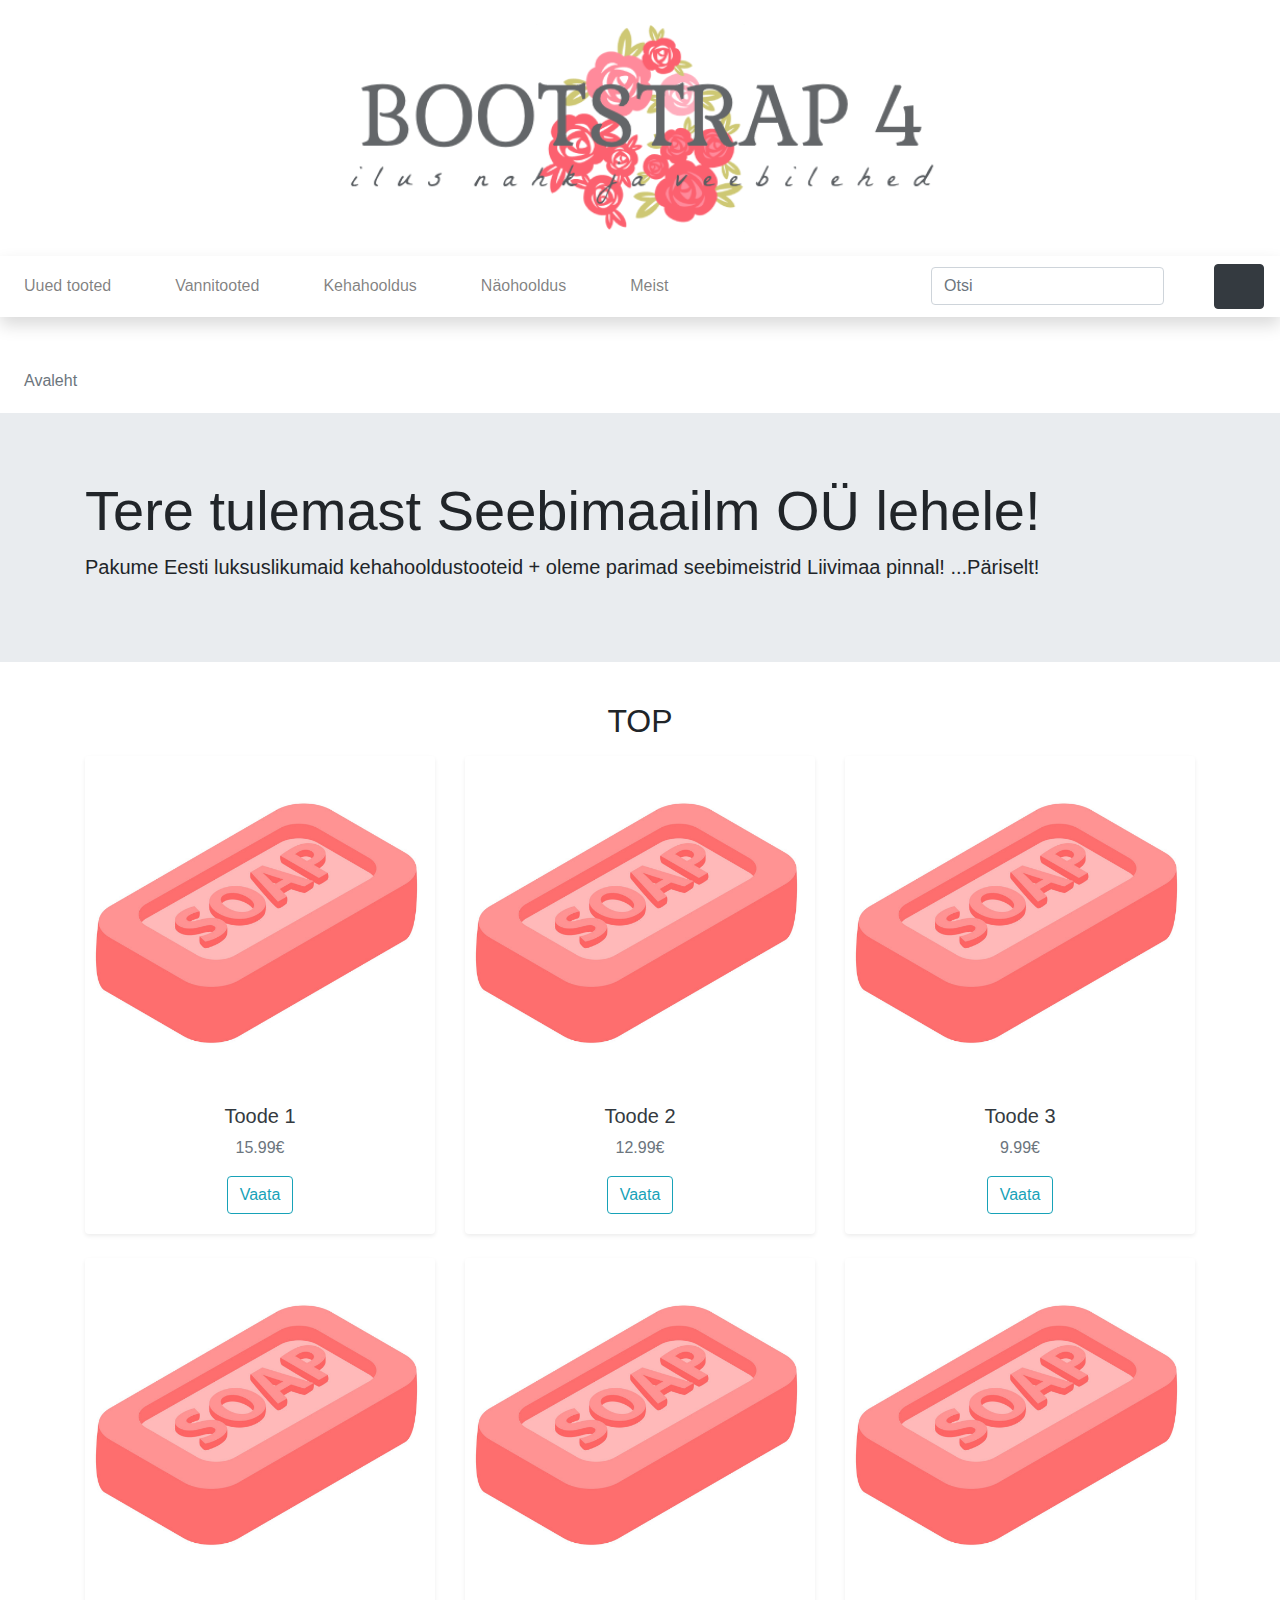
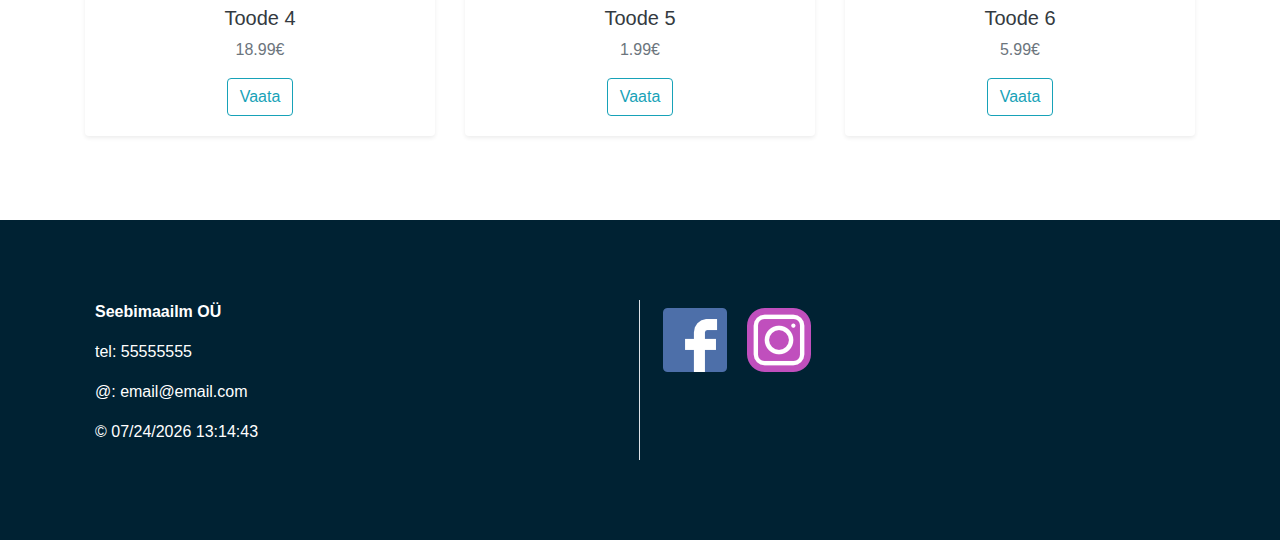
<file: index.html>
<!doctype html>
<html lang="ee">
    <head>
        <meta charset="utf-8">
        <meta http-equiv="X-UA-Compatible" content="IE=edge">
        <meta name="viewport" content="width=device-width, initial-scale=1, shrink-to-fit=no">
        <meta name="description" content=""> 
        <meta name="author" content="">
        <title>Avaleht</title>
        <!-- Bootstrap CSS -->
        <link rel="stylesheet" href="https://stackpath.bootstrapcdn.com/bootstrap/4.3.1/css/bootstrap.min.css" integrity="sha384-ggOyR0iXCbMQv3Xipma34MD+dH/1fQ784/j6cY/iJTQUOhcWr7x9JvoRxT2MZw1T" crossorigin="anonymous"> 
        <!-- minu CSS -->
        <link rel="stylesheet" href="custom.css">
    </head>
    <body>
        <!-- päis --->
        <header class="py-2">
            <div class="container-fluid">
                <div class="row">
                    <div class="col-lg-12 my-3 text-center"><a href="index.html"><img src="logo2.png" width="50%"></a></div>              
                </div>          
            </div>
        </header>
        <!-- navigatsioon -->
        <nav class="navbar navbar-expand-lg navbar-light bg-white shadow">
            <button class="navbar-toggler" type="button" data-toggle="collapse" data-target="#navbarNavDropdown" aria-controls="navbarNavDropdown" aria-expanded="false" aria-label="Toggle navigation">
                <span class="navbar-toggler-icon"></span>
            </button>
            <div class="collapse navbar-collapse" id="navbarNavDropdown">
                <ul class="navbar-nav mr-auto">
                    <li class="nav-item"><a class="nav-link" href="#">Uued tooted</a></li>
                    <li class="nav-item dropdown">
                        <a class="nav-link" href="#" id="navbarDropdownMenuLink" data-toggle="dropdown" aria-haspopup="true" aria-expanded="false">Vannitooted</a> 
                        <div class="dropdown-menu" aria-labelledby="navbarDropdownMenuLink"> 
                            <a class="dropdown-item" href="#">Vannisoolad</a> 
                            <a class="dropdown-item" href="#">Vannipiimad</a> 
                            <a class="dropdown-item" href="#">Vannipommid</a>
                            <a class="dropdown-item" href="list.html">Seebid ja du&scaron;igeelid</a>
                        </div> 
                    </li> 
                    <li class="nav-item dropdown"> 
                        <a class="nav-link" href="#" id="navbarDropdownMenuLink" data-toggle="dropdown" aria-haspopup="true" aria-expanded="false">Kehahooldus</a> 
                        <div class="dropdown-menu" aria-labelledby="navbarDropdownMenuLink"> 
                            <a class="dropdown-item" href="#">Kehakreemid</a> 
                            <a class="dropdown-item" href="#">Keha&otilde;lid</a> 
                            <a class="dropdown-item" href="#">Kehakoorijad</a> 
                            <a class="dropdown-item" href="#">Deodorandid</a> 
                            <a class="dropdown-item" href="#">K&auml;te ja jalgade hooldus</a>  
                        </div> 
                    </li> 
                    <li class="nav-item dropdown"> 
                        <a class="nav-link" href="#" id="navbarDropdownMenuLink" data-toggle="dropdown" aria-haspopup="true" aria-expanded="false">N&auml;ohooldus</a> 
                        <div class="dropdown-menu" aria-labelledby="navbarDropdownMenuLink"> 
                            <a class="dropdown-item" href="#">Puhastus ja toniseerimine</a> 
                            <a class="dropdown-item" href="#">Niisutus ja toitmine</a> 
                            <a class="dropdown-item" href="#">Koorijad ja maskid</a> 
                        </div> 
                    </li>
                    <li class="nav-item"><a class="nav-link" href="meist.html">Meist</a></li>
                </ul>
                <!-- search -->
                <form class="form-inline my-2 my-lg-0">
                    <input class="form-control mr-sm-2" type="search" placeholder="Otsi" aria-label="Search">
                    <button class="btn btn-outline-white my-2 my-sm-0" type="submit"><svg class="lnr lnr-magnifier"><use xlink:href="#lnr-magnifier"></use></svg></button>
                </form>
            </div>
            <!-- cart -->
            <!--
            <svg class="lnr mt-auto mr-3 my-3 lnr-cart"><use xlink:href="#lnr-cart"></use></svg>
            -->
            <button class="btn btn-dark my-2 my-sm-0" type="submit"><svg class="lnr lnr-cart"><use xlink:href="#lnr-cart"></use></svg></button>
        </nav> 
        <!-- breadcrumb -->
        <section>
            <nav aria-label="breadcrumb">
                <ol class="breadcrumb bg-white my-2 ml-2">
                    <!-- это иконка с домиком, но у меня не получилось её выровнять нормально
                    <li class="breadcrumb-item active" aria-current="page"><button class="btn btn-link btn-lg my-2 my-sm-0" type="submit"><svg class="lnr lnr-home"><use xlink:href="#lnr-home"></use></svg></button></li>
                    -->
                    <li class="breadcrumb-item active" aria-current="page">Avaleht</li>
                </ol>
            </nav>  
        </section>
        <!-- jumbotron --->
        <!-- TODO! --->
        <div class="jumbotron jumbotron-fluid">
          <div class="container">
            <h1 class="display-4">Tere tulemast Seebimaailm OÜ lehele!</h1>
            <p class="lead">Pakume Eesti luksuslikumaid kehahooldustooteid + oleme parimad seebimeistrid Liivimaa pinnal! ...Päriselt!</p>
          </div>
        </div>
        <!-- tooted --->
        <section>
            <div class="container">
                <h2 class="h mb-3">TOP</h2>
                <div class="row"> 
                    <div class="col-md-4 mb-4"> 
                        <div class="card shadow-sm border-0 h-100 text-center"><a href="#"><img src="soap.png" alt="" class="card-img-top"></a> 
                            <div class="card-body"> 
                                <h5> <a href="#" class="text-dark">Toode 1</a></h5>
                                <p class="text-muted card-text"> 15.99&#8364;</p> 
                                <a role="button" href="#" class="btn btn-outline-info">Vaata</a>
                            </div> 
                        </div> 
                    </div> 
                    <div class="col-md-4 mb-4"> 
                        <div class="card shadow-sm border-0 h-100 text-center"><a href="#"><img src="soap.png" alt="" class="card-img-top"></a> 
                            <div class="card-body"> 
                                <h5> <a href="#" class="text-dark">Toode 2</a></h5>
                                <p class="text-muted card-text"> 12.99&#8364;</p> 
                                <a role="button" href="#" class="btn btn-outline-info">Vaata</a>
                            </div> 
                        </div> 
                    </div> 
                    <div class="col-md-4 mb-4"> 
                        <div class="card shadow-sm border-0 h-100 text-center"><a href="#"><img src="soap.png" alt="" class="card-img-top"></a> 
                            <div class="card-body"> 
                                <h5> <a href="#" class="text-dark">Toode 3</a></h5>
                                <p class="text-muted card-text"> 9.99&#8364;</p> 
                                <a role="button" href="#" class="btn btn-outline-info">Vaata</a>
                            </div> 
                        </div> 
                    </div> 
                    <div class="col-md-4 mb-4"> 
                        <div class="card shadow-sm border-0 h-100 text-center"><a href="#"><img src="soap.png" alt="" class="card-img-top"></a> 
                            <div class="card-body"> 
                                <h5> <a href="#" class="text-dark">Toode 4</a></h5>
                                <p class="text-muted card-text"> 18.99&#8364;</p> 
                                <a role="button" href="#" class="btn btn-outline-info">Vaata</a>
                            </div> 
                        </div> 
                    </div> 
                    <div class="col-md-4 mb-4"> 
                        <div class="card shadow-sm border-0 h-100 text-center"><a href="#"><img src="soap.png" alt="" class="card-img-top"></a> 
                            <div class="card-body"> 
                                <h5> <a href="#" class="text-dark">Toode 5</a></h5>
                                <p class="text-muted card-text"> 1.99&#8364;</p> 
                                <a role="button" href="#" class="btn btn-outline-info">Vaata</a>
                            </div> 
                        </div> 
                    </div>
                    <div class="col-md-4 mb-4"> 
                        <div class="card shadow-sm border-0 h-100 text-center"><a href="#"><img src="soap.png" alt="" class="card-img-top"></a> 
                            <div class="card-body"> 
                                <h5> <a href="#" class="text-dark">Toode 6</a></h5>
                                <p class="text-muted card-text"> 5.99&#8364;</p> 
                                <a role="button" href="#" class="btn btn-outline-info">Vaata</a>
                            </div> 
                        </div> 
                    </div> 
                </div>
            </div>
        </section>   
        <!-- jalus --->
        <footer class="text-lg-start text-white" style="background-color: #002233">
            <div class="container">
                <div class="row">
                    <!-- TODO! --->
                    <div class="col-xl-6 mx-auto mt-0 border-right">
                        <p><b>Seebimaailm OÜ</b></p>
                        <p>tel: 55555555</p>
                        <p>@: <a href="mailto:email@email.com" style=color:white>email@email.com</a></p>
                        <p>&copy <span id="demo"></span></p>
                        <script>document.getElementById("demo").innerHTML = document.lastModified;</script>
                    </div>
                    <div class="col-xl-6">
                        <img class="img-fluid p-2" src="f2.png">
                        <img class="img-fluid p-2" src="i2.png">
                        <!-- Icons made by <a href="https://www.flaticon.com/authors/smashicons" title="Smashicons">Smashicons</a> from <a href="https://www.flaticon.com/" title="Flaticon">www.flaticon.com</a> --->
                    </div>
                </div>
            </div>
        </footer>      
        <!-- jQuery, Popper.js, Bootstrap JS -->
        <script src="https://code.jquery.com/jquery-3.3.1.slim.min.js" integrity="sha384-q8i/X+965DzO0rT7abK41JStQIAqVgRVzpbzo5smXKp4YfRvH+8abtTE1Pi6jizo" crossorigin="anonymous"></script>
        <script src="https://cdnjs.cloudflare.com/ajax/libs/popper.js/1.14.7/umd/popper.min.js" integrity="sha384-UO2eT0CpHqdSJQ6hJty5KVphtPhzWj9WO1clHTMGa3JDZwrnQq4sF86dIHNDz0W1" crossorigin="anonymous"></script>
        <script src="https://stackpath.bootstrapcdn.com/bootstrap/4.3.1/js/bootstrap.min.js" integrity="sha384-JjSmVgyd0p3pXB1rRibZUAYoIIy6OrQ6VrjIEaFf/nJGzIxFDsf4x0xIM+B07jRM" crossorigin="anonymous"></script>
        <script src="https://cdn.linearicons.com/free/1.0.0/svgembedder.min.js"></script>
  </body>
</html>
</file>
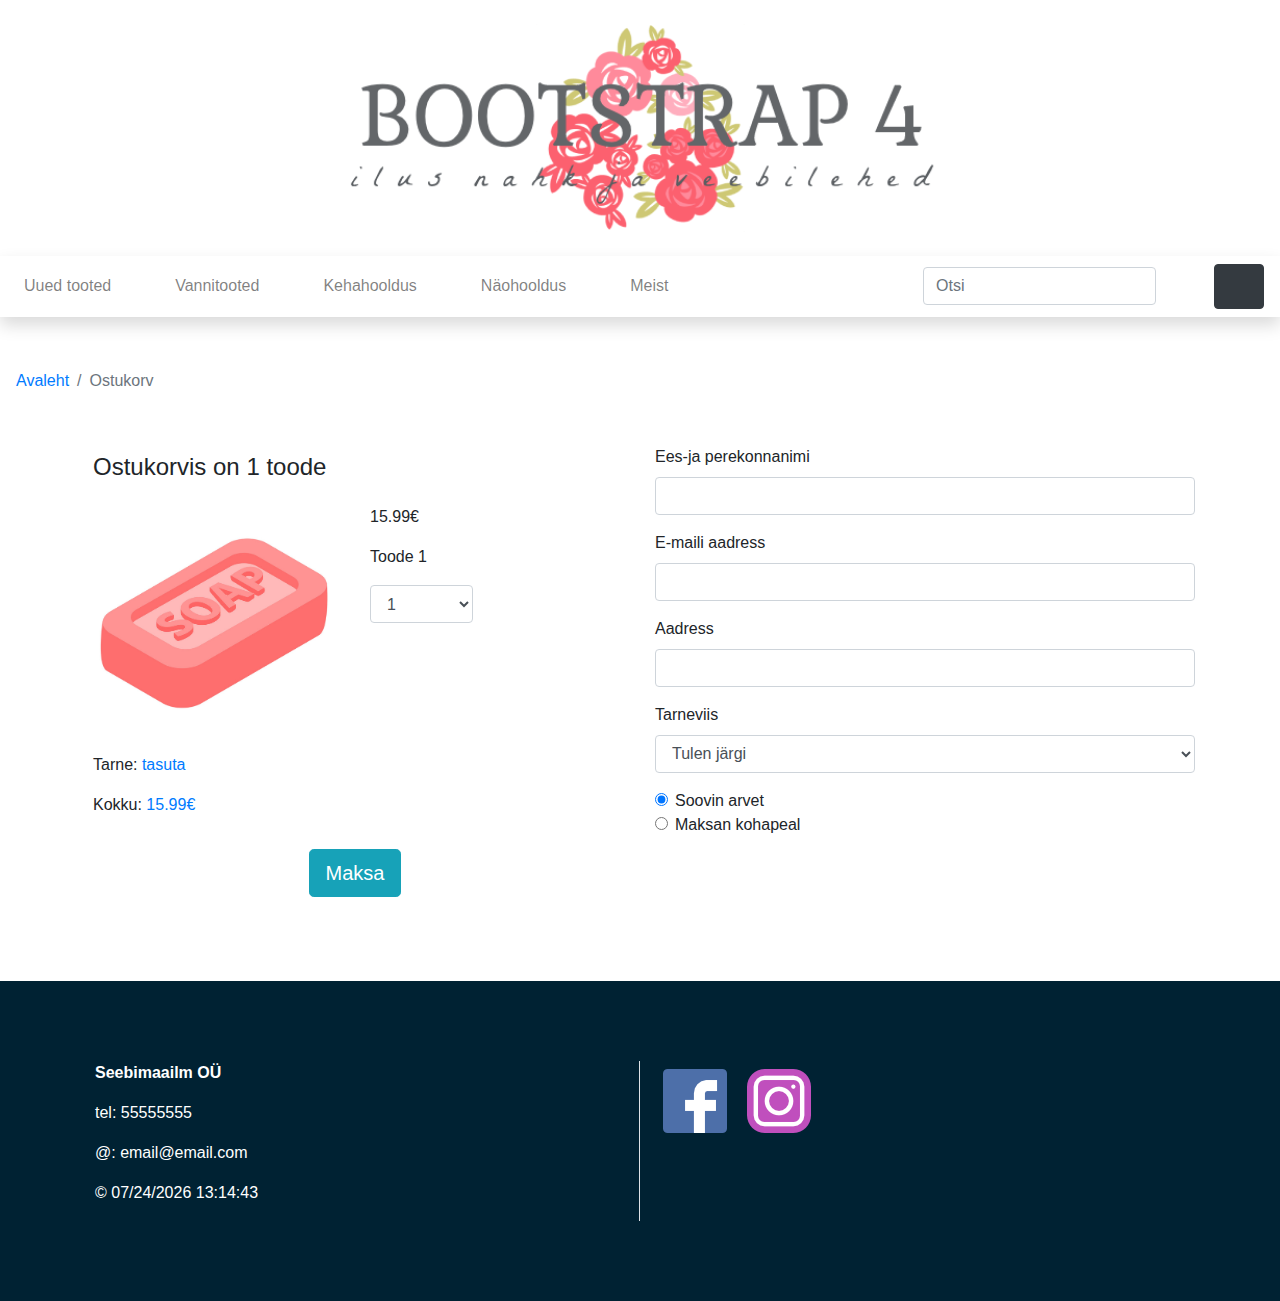
<file: cart.html>
<!doctype html>
<html lang="ee">
    <head>
        <meta charset="utf-8">
        <meta http-equiv="X-UA-Compatible" content="IE=edge">
        <meta name="viewport" content="width=device-width, initial-scale=1, shrink-to-fit=no">
        <meta name="description" content=""> 
        <meta name="author" content="">
        <title>Ostukorv</title>
        <!-- Bootstrap CSS -->
        <link rel="stylesheet" href="https://stackpath.bootstrapcdn.com/bootstrap/4.3.1/css/bootstrap.min.css" integrity="sha384-ggOyR0iXCbMQv3Xipma34MD+dH/1fQ784/j6cY/iJTQUOhcWr7x9JvoRxT2MZw1T" crossorigin="anonymous"> 
        <!-- minu CSS -->
        <link rel="stylesheet" href="custom.css">
    </head>
    <body>
        <!-- päis -->
        <header class="py-2">
            <div class="container-fluid">
                <div class="row">
                    <div class="col-lg-12 my-3 text-center"><img src="logo2.png" width="50%"></div>              
                </div>          
            </div>
        </header>
        <!-- navigatsioon -->
        <nav class="navbar navbar-expand-lg navbar-light bg-white shadow">
            <button class="navbar-toggler" type="button" data-toggle="collapse" data-target="#navbarNavDropdown" aria-controls="navbarNavDropdown" aria-expanded="false" aria-label="Toggle navigation">
                <span class="navbar-toggler-icon"></span>
            </button>
            <div class="collapse navbar-collapse" id="navbarNavDropdown">
                <ul class="navbar-nav mr-auto">
                    <li class="nav-item"><a class="nav-link" href="#">Uued tooted</a></li>
                    <li class="nav-item dropdown">
                        <a class="nav-link" href="#" id="navbarDropdownMenuLink" data-toggle="dropdown" aria-haspopup="true" aria-expanded="false">Vannitooted</a> 
                        <div class="dropdown-menu" aria-labelledby="navbarDropdownMenuLink"> 
                            <a class="dropdown-item" href="#">Vannisoolad</a> 
                            <a class="dropdown-item" href="#">Vannipiimad</a> 
                            <a class="dropdown-item" href="#">Vannipommid</a>
                            <a class="dropdown-item" href="list.html">Seebid ja du&scaron;igeelid</a>
                        </div> 
                    </li> 
                    <li class="nav-item dropdown"> 
                        <a class="nav-link" href="#" id="navbarDropdownMenuLink" data-toggle="dropdown" aria-haspopup="true" aria-expanded="false">Kehahooldus</a> 
                        <div class="dropdown-menu" aria-labelledby="navbarDropdownMenuLink"> 
                            <a class="dropdown-item" href="#">Kehakreemid</a> 
                            <a class="dropdown-item" href="#">Keha&otilde;lid</a> 
                            <a class="dropdown-item" href="#">Kehakoorijad</a> 
                            <a class="dropdown-item" href="#">Deodorandid</a> 
                            <a class="dropdown-item" href="#">K&auml;te ja jalgade hooldus</a>  
                        </div> 
                    </li> 
                    <li class="nav-item dropdown"> 
                        <a class="nav-link" href="#" id="navbarDropdownMenuLink" data-toggle="dropdown" aria-haspopup="true" aria-expanded="false">N&auml;ohooldus</a> 
                        <div class="dropdown-menu" aria-labelledby="navbarDropdownMenuLink"> 
                            <a class="dropdown-item" href="#">Puhastus ja toniseerimine</a> 
                            <a class="dropdown-item" href="#">Niisutus ja toitmine</a> 
                            <a class="dropdown-item" href="#">Koorijad ja maskid</a> 
                        </div> 
                    </li> 
                    <li class="nav-item"><a class="nav-link" href="#">Meist</a></li>
             </ul>
                <!-- search -->
                <form class="form-inline m-2 my-lg-0">
                    <input class="form-control mr-sm-2" type="search" placeholder="Otsi" aria-label="Search">
                    <button class="btn btn-outline-white my-2 my-sm-0" type="submit"><svg class="lnr lnr-magnifier"><use xlink:href="#lnr-magnifier"></use></svg></button>
                </form>
            </div>
            <!-- cart -->
            <a href="cart.html"><button class="btn btn-dark my-2 my-sm-0" type="submit"><svg class="lnr lnr-cart"><use xlink:href="#lnr-cart"></use></svg></button></a>
        </nav> 
        <section>
            <!-- breadcrumb -->
            <nav aria-label="breadcrumb" >
                <ol class="breadcrumb bg-white my-2">
                    <li class="breadcrumb-item"><a href="index.html">Avaleht</a></li>
                    <li class="breadcrumb-item active">Ostukorv</li>
                </ol>
            </nav>
        </section>
        <!-- ostukorv -->
        <section>
            <div class="container">
                <div class="row">
                    <div class="col-lg-6 d-flex align-items-start flex-column">
                        <div class="mb-auto p-2"><h4>Ostukorvis on 1 toode</h4></div>    
                        <div class="mb-auto p-2 row">
                            <div class="col-lg-6">
                                <img src="soap.png" width="100%">
                            </div>
                            <div class="col-lg-6">
                                <p>15.99&#8364;</p>
                                <p>Toode 1</p>
                                    <select class="form-control col-lg-5 form-sm" id="kogus">
                                        <option>0</option>
                                        <option selected="selected">1</option>
                                        <option>2</option>
                                        <option>3</option>
                                    </select>
                                <br/>
                            </div>            
                        </div>
                        <div class="p-2">
                            <p>Tarne: <span class="text-primary">tasuta</span></p>
                            <p>Kokku: <span class="text-primary">15.99&#8364;</span></p>
                        </div>
                        <div class="p-2 mx-auto">
                            <a href="kinnitus.html" class="btn btn-info btn-lg mb-3">Maksa</a>
                        </div>
                    </div>
                    <div class="col-lg-6">
                    <!-- TODO! --->
                         <form>
                            <div class="form-group">
                                <label for="inputName">Ees-ja perekonnanimi</label>
                                <input type="name" class="form-control" id="inputName">
                            </div>
                            <div class="form-group">
                                <label for="inputEmail">E-maili aadress</label>
                                <input type="email" class="form-control" id="inputEmail">
                            </div>
                            <div class="form-group">
                                <label for="inputAddress">Aadress</label>
                                <input type="address" class="form-control" id="inputAddress">
                            </div>
                            <div class="form-group">
                            <label for="inputTransport">Tarneviis</label>
                                <select class="form-control" id="inputTransport">
                                <option>Tulen järgi</option>
                                <option>Postiautomaat</option>
                                <option>Kuller</option>
                                </select>
                            </div>
                            <div class="form-check">
                                <input class="form-check-input" type="radio" name="exampleRadios" id="exampleRadios1" value="option1" checked>
                                <label class="form-check-label" for="exampleRadios1">
                                Soovin arvet
                                </label>
                            </div>
                            <div class="form-check">
                                <input class="form-check-input" type="radio" name="exampleRadios" id="exampleRadios2" value="option2">
                                <label class="form-check-label" for="exampleRadios2">
                                Maksan kohapeal
                                </label>
                            </div>
                        </form>
                    </div>           
                </div>   
            </div>
        </section>
        <!-- jalus -->
        <footer class="text-lg-start text-white" style="background-color: #002233">
            <div class="container">
                <div class="row">
                    <!-- TODO! --->
                    <div class="col-xl-6 mx-auto mt-0 border-right">
                        <p><b>Seebimaailm OÜ</b></p>
                        <p>tel: 55555555</p>
                        <p>@: <a href="mailto:email@email.com" style=color:white>email@email.com</a></p>
                        <p>&copy <span id="demo"></span></p>
                        <script>document.getElementById("demo").innerHTML = document.lastModified;</script>
                    </div>
                    <div class="col-xl-6">
                        <img class="img-fluid p-2" src="f2.png">
                        <img class="img-fluid p-2" src="i2.png">
                        <!-- Icons made by <a href="https://www.flaticon.com/authors/smashicons" title="Smashicons">Smashicons</a> from <a href="https://www.flaticon.com/" title="Flaticon">www.flaticon.com</a> --->
                    </div>
                </div>
            </div>
        </footer>      
        <!-- jQuery, Popper.js, Bootstrap JS -->
        <script src="https://code.jquery.com/jquery-3.3.1.slim.min.js" integrity="sha384-q8i/X+965DzO0rT7abK41JStQIAqVgRVzpbzo5smXKp4YfRvH+8abtTE1Pi6jizo" crossorigin="anonymous"></script>
        <script src="https://cdnjs.cloudflare.com/ajax/libs/popper.js/1.14.7/umd/popper.min.js" integrity="sha384-UO2eT0CpHqdSJQ6hJty5KVphtPhzWj9WO1clHTMGa3JDZwrnQq4sF86dIHNDz0W1" crossorigin="anonymous"></script>
        <script src="https://stackpath.bootstrapcdn.com/bootstrap/4.3.1/js/bootstrap.min.js" integrity="sha384-JjSmVgyd0p3pXB1rRibZUAYoIIy6OrQ6VrjIEaFf/nJGzIxFDsf4x0xIM+B07jRM" crossorigin="anonymous"></script>
        <script src="https://cdn.linearicons.com/free/1.0.0/svgembedder.min.js"></script>
    </body>
</html>
</file>
<file: custom.css>
.lnr {
    display: inline-block;
    fill: currentColor;
    width: 1em;
    height: 1em;
    vertical-align: -0.05em;
    stroke-width: 2;
}

.lnr-cart {
    width: 1.5em;
    height: 1.5em;
}

.lnr-magnifier {
    color: #000000;   
}

.navbar-nav li {
    margin-right: 3em;
}

section {
    margin-top: 40px;
}

.h {
    text-align: center;
}

.card-body {
    align-content: center;
}

footer {
    margin-top: 60px;
    padding: 5em;
}
.carousel .carousel-inner{
height:400px
}
.carousel-inner .carousel-item img{
min-height:400px;
object-fit:cover
}

@media(max-width:768px){
.carousel .carousel-inner{
height:auto
 }
}
</file>
